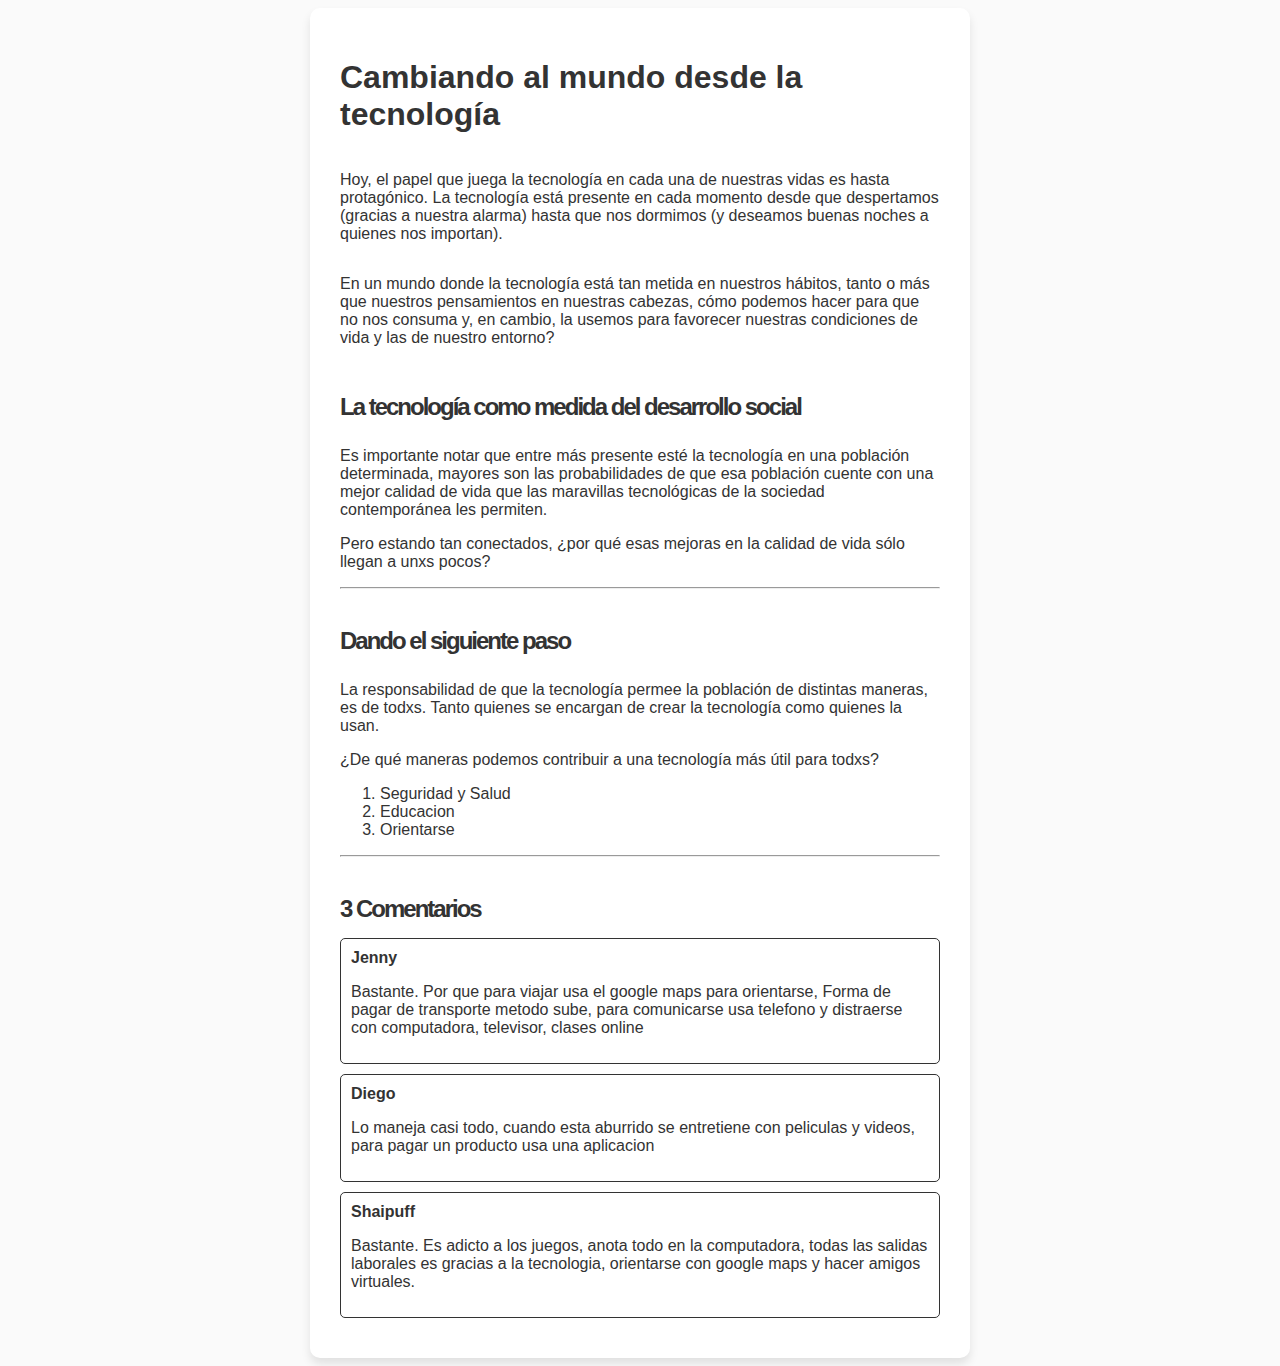
<file: 03 Sentando las bases/01 querySelector/index.html>
<!DOCTYPE html>
<html>
  <head>
    <title>Cambiando al mundo desde la tecnología | Hack The Gap</title>
    <link rel="stylesheet" href="styles/main.css">
  </head>
  <body>
    <main>
      <h1 class="title">Cambiando al mundo desde la tecnología</h1>
      <p class="paragraph">
        Hoy, el papel que juega la tecnología en cada una de nuestras vidas es hasta protagónico. La tecnología está presente en cada momento desde que despertamos (gracias a nuestra alarma) hasta que nos dormimos (y deseamos buenas noches a quienes nos importan).
      </p>
      <p class="paragraph">
        En un mundo donde la tecnología está tan metida en nuestros hábitos, tanto o más que nuestros pensamientos en nuestras cabezas, cómo podemos hacer para que no nos consuma y, en cambio, la usemos para favorecer nuestras condiciones de vida y las de nuestro entorno?
      </p>
      <section>
        <h2 class="heading">La tecnología como medida del desarrollo social</h2>
        <p class="paragraph">Es importante notar que entre más presente esté la tecnología en una población determinada, mayores son las probabilidades de que esa población cuente con una mejor calidad de vida que las maravillas tecnológicas de la sociedad contemporánea les permiten.</p>
        <p class="paragraph">Pero estando tan conectados, ¿por qué esas mejoras en la calidad de vida sólo llegan a unxs pocos?</p>
        <hr />
      </section>
      <section>
        <h2 class="heading">Dando el siguiente paso</h2>
        <p class="paragraph">La responsabilidad de que la tecnología permee la población de distintas maneras, es de todxs. Tanto quienes se encargan de crear la tecnología como quienes la usan.</p>
        <p class="paragraph">¿De qué maneras podemos contribuir a una tecnología más útil para todxs?</p>
        
        <ol>
          <li>Seguridad y Salud</li>
          <li>Educacion</li>
          <li>Orientarse</li>
        </ol>
        <hr />
      </section>
      <section>
       
        <div class="comments">
          <h2 class="heading">3 Comentarios</h2>
          <div class="comment">
           
            <span class="comment--author">Jenny</span>
            <p class="comment--text"> Bastante. Por que para viajar usa el google maps para orientarse, Forma de pagar de transporte metodo sube, para comunicarse usa telefono y distraerse con computadora, televisor, clases online 
              
            </p>
          </div>
          <div class="comment">
            <span class="comment--author">Diego</span>
            <p class="comment--text">
              Lo maneja casi todo, cuando esta aburrido se entretiene con peliculas y videos, para pagar un producto usa una aplicacion
            </p>
          </div>
          <div class="comment">
            <span class="comment--author">Shaipuff</span>
            <p class="comment--text"> Bastante. Es adicto a los juegos, anota todo en la computadora, todas las salidas laborales es gracias a la tecnologia, orientarse con google maps y hacer amigos virtuales.
              </p>
          </div>
        </div>
      </section>
    </main>
    <script src="scripts/main.js"></script>
  </body>
</html>
</file>
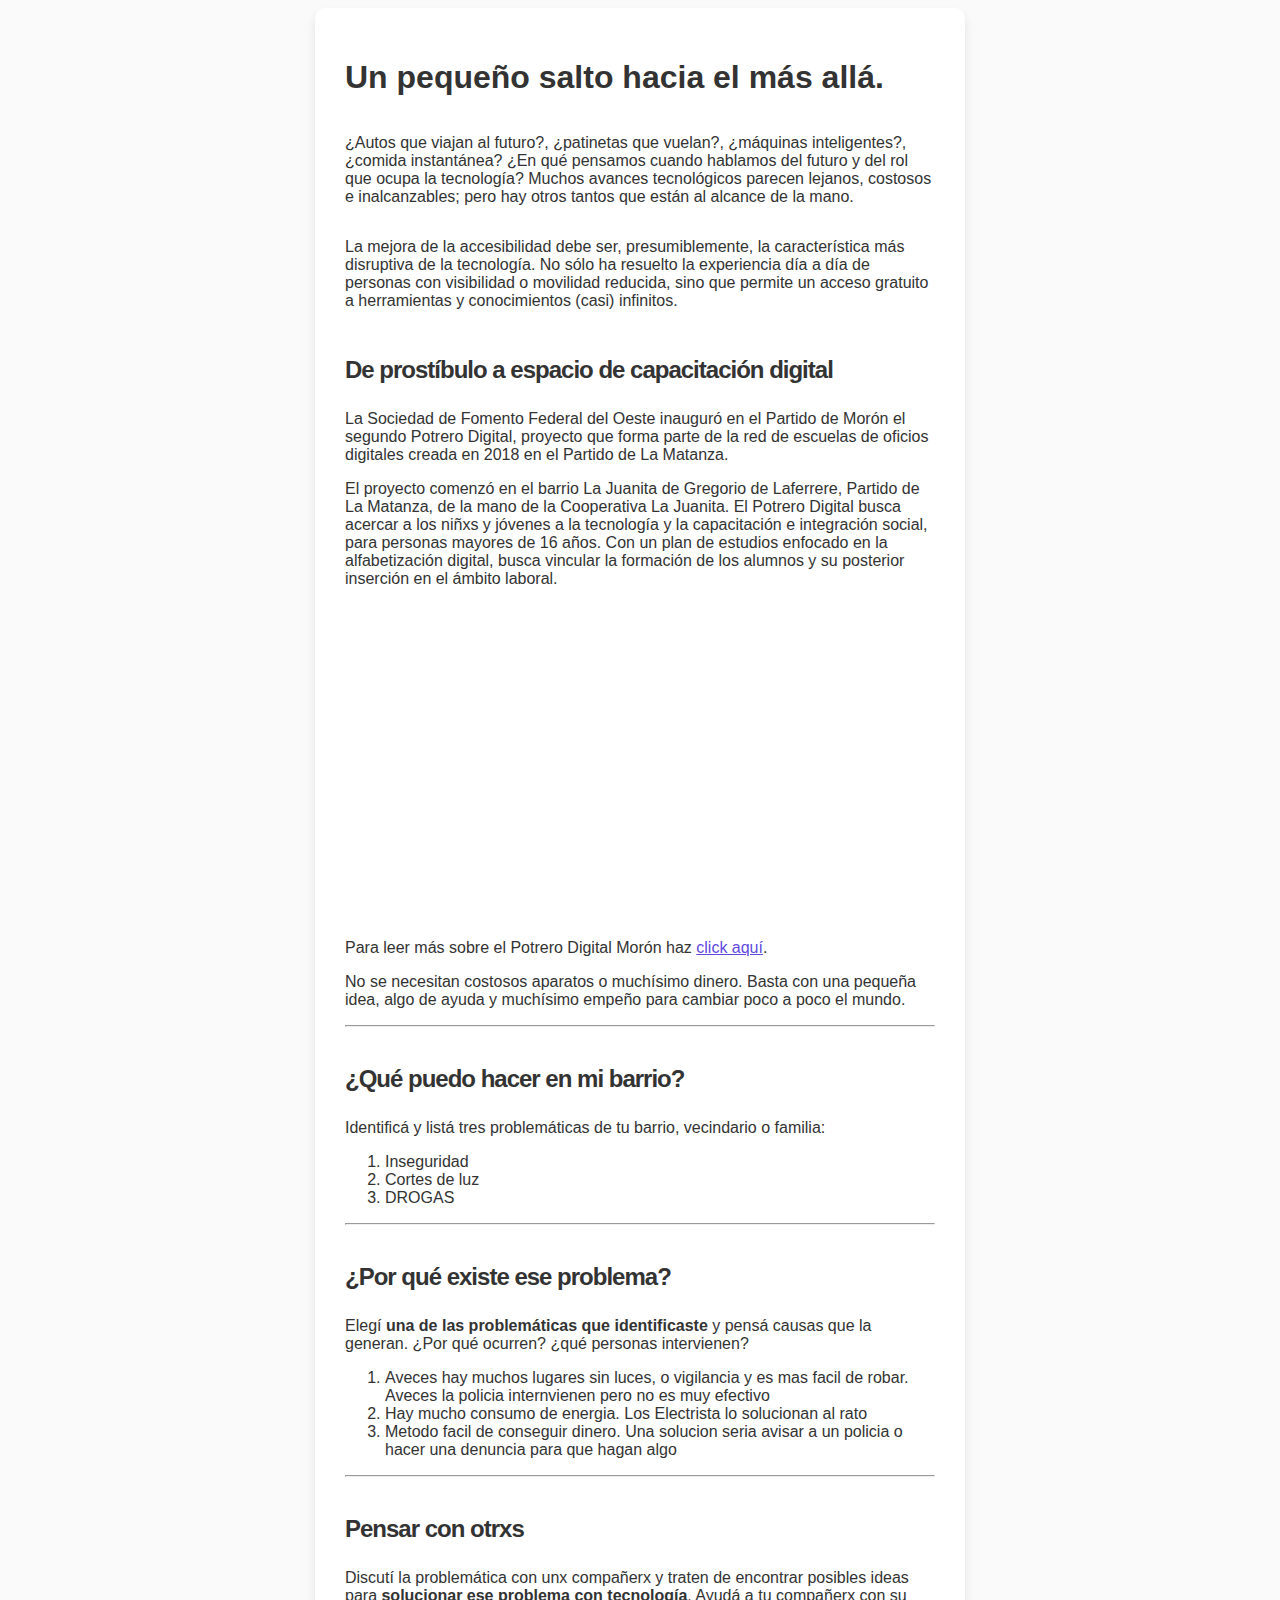
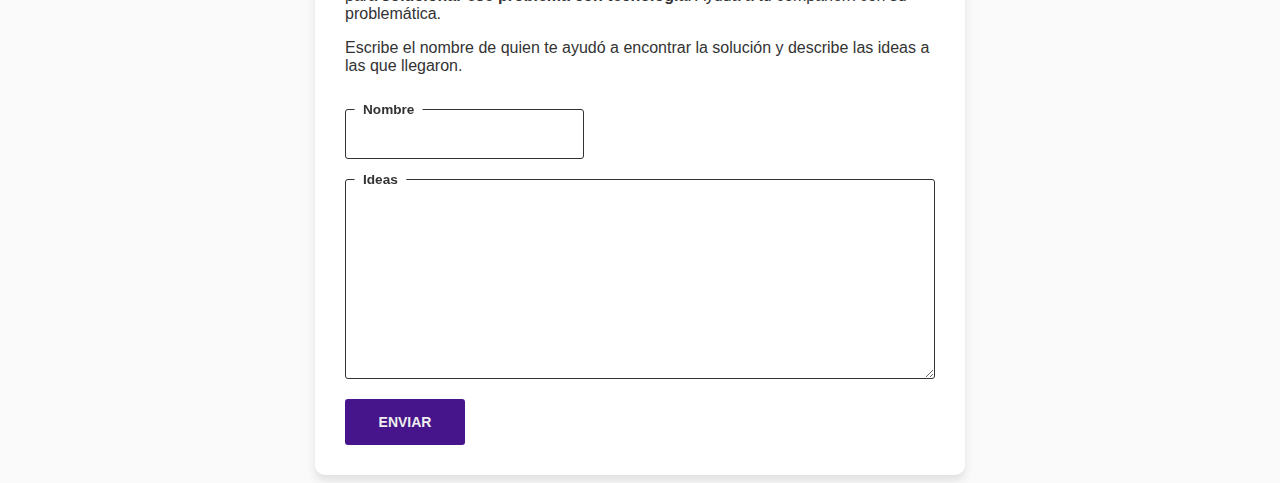
<file: 03 Sentando las bases/02 addEventListener/index.html>
<!DOCTYPE html>
<html>
  <head>
    <title>Un pequeño salto hacia el más allá | Hack The Gap</title>
    <link rel="stylesheet" href="styles/main.css">
  </head>
  <body>
    <main>
      <h1 class="title">Un pequeño salto hacia el más allá.</h1>
      <p class="paragraph">
        ¿Autos que viajan al futuro?,  ¿patinetas que vuelan?,  ¿máquinas inteligentes?, ¿comida instantánea? ¿En qué pensamos cuando hablamos del futuro y del rol que ocupa la tecnología? Muchos avances tecnológicos parecen lejanos, costosos e inalcanzables; pero hay otros tantos que están al alcance de la mano.
      </p>
      <p class="paragraph">
        La mejora de la accesibilidad debe ser, presumiblemente, la característica más disruptiva de la tecnología. No sólo ha resuelto la experiencia día a día de personas con visibilidad o movilidad reducida, sino que permite un acceso gratuito a herramientas y conocimientos (casi) infinitos.
      </p>
      <section>
        <h2 class="heading">De prostíbulo a espacio de capacitación digital</h2>
        <p class="paragraph">
          La Sociedad de Fomento Federal del Oeste inauguró en el Partido de Morón el segundo Potrero Digital, proyecto que forma parte de la red de escuelas de oficios digitales creada en 2018 en el Partido de La Matanza.
        </p>
        <p class="paragraph">
          El proyecto comenzó en el barrio La Juanita de Gregorio de Laferrere, Partido de La Matanza, de la mano de la Cooperativa La Juanita.  El Potrero Digital busca acercar a los niñxs y jóvenes a la tecnología y la capacitación e integración social, para personas mayores de 16 años. Con un plan de estudios enfocado en la alfabetización digital, busca vincular la formación de los alumnos y su posterior inserción en el ámbito laboral.
        </p>
        <iframe width="560" height="315" src="https://www.youtube.com/embed/5il9C3BRS3k" frameborder="0" allow="accelerometer; autoplay; encrypted-media; gyroscope; picture-in-picture" allowfullscreen></iframe>
        <p class="paragraph">
          Para leer más sobre el Potrero Digital Morón haz <a href="https://norteenlinea.com/municipios/moron/potrero-digital-inaugura-su-segunda-escuela-de-oficios-digitales-en-moron" class="link">click aquí</a>.
        </p>
        <p class="paragraph">
          No se necesitan costosos aparatos o muchísimo dinero. Basta con una pequeña idea, algo de ayuda y muchísimo empeño para cambiar poco a poco el mundo.
        </p>
        <hr />
      </section>
      <section>
        <h2 class="heading">¿Qué puedo hacer en mi barrio?</h2>
        <p class="paragraph">Identificá y listá tres problemáticas de tu barrio, vecindario o familia:</p>
        <ol>
          <li>Inseguridad</li>
          <li>Cortes de luz</li>
          <li>DROGAS</li>
        </ol>
        <hr />
      </section>
      <section>
        <h2 class="heading">¿Por qué existe ese problema?</h2>
        <p class="paragraph">Elegí <strong>una de las problemáticas que identificaste</strong> y pensá causas que la generan. ¿Por qué ocurren? ¿qué personas intervienen?</p>
        <ol>
          <li>Aveces hay muchos lugares sin luces, o vigilancia y es mas facil de robar. Aveces la policia internvienen pero no es muy efectivo</li>
          <li>Hay mucho consumo de energia. Los Electrista lo solucionan al rato</li>
          <li>Metodo facil de conseguir dinero. Una solucion seria avisar a un policia o hacer una denuncia para que hagan algo </li>
        </ol>
        <hr />
      </section>
      <section>
        <h2 class="heading">Pensar con otrxs</h2>
        <p class="paragraph">Discutí la problemática con unx compañerx y traten de encontrar posibles ideas para <strong>solucionar ese problema con tecnología</strong>. Ayudá a tu compañerx con su problemática.</p>
        <p class="paragraph">Escribe el nombre de quien te ayudó a encontrar la solución y describe las ideas a las que llegaron.</p>
        <br />
        <form id="contacto" class="form">
          <div class="input-wrapper">
            <label class="input-label input-label__small" for="input-nombre">Nombre</label>
            <input class="text-input" type="text" name="nombre" id="input-nombre">
          </div>
          <div class="input-wrapper">
            <label class="input-label input-label__small" for="input-solucion">Ideas</label>
            <textarea class="text-input text-area" type="text" name="solucion" id="input-solucion"></textarea>
          </div>
          <button class="primary-btn" type="submit" id="btn-enviar">ENVIAR</button>
        </form>
      </section>
    </main>
  </body>
  <script src="scripts/main.js"></script>
</html>
</file>
<file: 03 Sentando las bases/01 querySelector/styles/main.css>
:root {
  --article-bg-color: #FFFFFF;
  --article-shadow-color: rgba(0, 0, 0, .1);
  --bg-color: #FAFAFA;
  --comment-bg-color: #FFF;
  --font-color: #333;
}

body {
  align-items: center;
  background-color: var(--bg-color);
  color: var(--font-color);
  display: flex;
  flex-direction: column;
  font-family: Arial, Helvetica, sans-serif;
}

main {
  background-color: var(--article-bg-color);
  border-radius: 10px;
  box-shadow: 0 6px 10px rgba(0, 0, 0, .1);
  display: flex;
  flex-direction: column;
  max-width: 600px;
  padding: 30px;
}

.heading {
  background-color: var(--article-bg-color);
  letter-spacing: -2px;
  margin-bottom: 5px;
  padding: 10px 0;
  position: sticky;
  top: 0;
}

.comment {
  border: 1px solid var(--font-color);
  border-radius: 5px;
  padding: 10px;
  margin-bottom: 10px;
  transition: transform 0.2s ease-in-out;
}

.comment:hover {
  transform: translateX(5px);
}

.comment--author {
  font-weight: bold;
}
.comentFavorito{
  border-color: green;
  mask-border-width: 100px;

}
.ocultar {
  opacity: 0%;
}

@media (prefers-color-scheme: dark) {
  :root {
    --article-bg-color: #333;
    --article-shadow-color: rgba(0, 0, 0, .3);
    --bg-color: #222;
    --font-color: #AAA;
  }
}
</file>
<file: 03 Sentando las bases/02 addEventListener/styles/main.css>
:root {
  --accent-color: #46158C;
  --accent-fg-color: #EEE;
  --article-bg-color: #FFFFFF;
  --article-shadow-color: rgba(0, 0, 0, .1);
  --bg-color: #FAFAFA;
  --comment-bg-color: #FFF;
  --font-color: #333;
  --link-color: #5F4AE0;
}

* {
  box-sizing: border-box;
}

body {
  align-items: center;
  background-color: var(--bg-color);
  color: var(--font-color);
  display: flex;
  flex-direction: column;
  font-family: Arial, Helvetica, sans-serif;
}

main {
  background-color: var(--article-bg-color);
  border-radius: 10px;
  box-shadow: 0 6px 10px rgba(0, 0, 0, .1);
  display: flex;
  flex-direction: column;
  max-width: 650px;
  padding: 30px;
}

a {
  color: var(--link-color);
}

.heading {
  background-color: var(--article-bg-color);
  letter-spacing: -1px;
  margin-bottom: 5px;
  padding: 10px 0;
  position: sticky;
  top: 0;
}

.input-wrapper {
  align-items: center;
  display: flex;
  margin-bottom: 20px;
  position: relative;
}

.input-wrapper .text-area {
  min-height: 200px;
  width: 100%;
}

.text-input {
  background-color: transparent;
  border: 1px solid var(--font-color);
  border-radius: 3px;
  color: var(--font-color);
  font-size: 16px;
  outline-color: var(--font-color);
  padding: 15px;
}

.input-label {
  background-color: var(--article-bg-color);
  border-radius: 30px;
  font-weight: 800;
  color: var(--font-color);
  font-size: 16px;
  left: 1px;
  padding: 2px 10px;
  pointer-events: none;
  position: absolute;
  transition: transform 200ms ease-in-out;
  transform-origin: top left;
  top: 1px;
}

.input-label__small {
  transform: scale(0.85) translate(10px, -50%);
}

.primary-btn {
  background-color: var(--accent-color);
  border: 0;
  border-radius: 3px;
  color: var(--accent-fg-color);
  cursor: pointer;
  font-size: 14px;
  font-weight: 800;
  min-width: 120px;
  padding: 15px;
}


@media (prefers-color-scheme: dark) {
  :root {
    --accent-color: #5F4AE0;
    --article-bg-color: #333;
    --article-shadow-color: rgba(0, 0, 0, .3);
    --bg-color: #222;
    --font-color: #AAA;
    --link-color: #65C8BC;
  }
}
</file>
